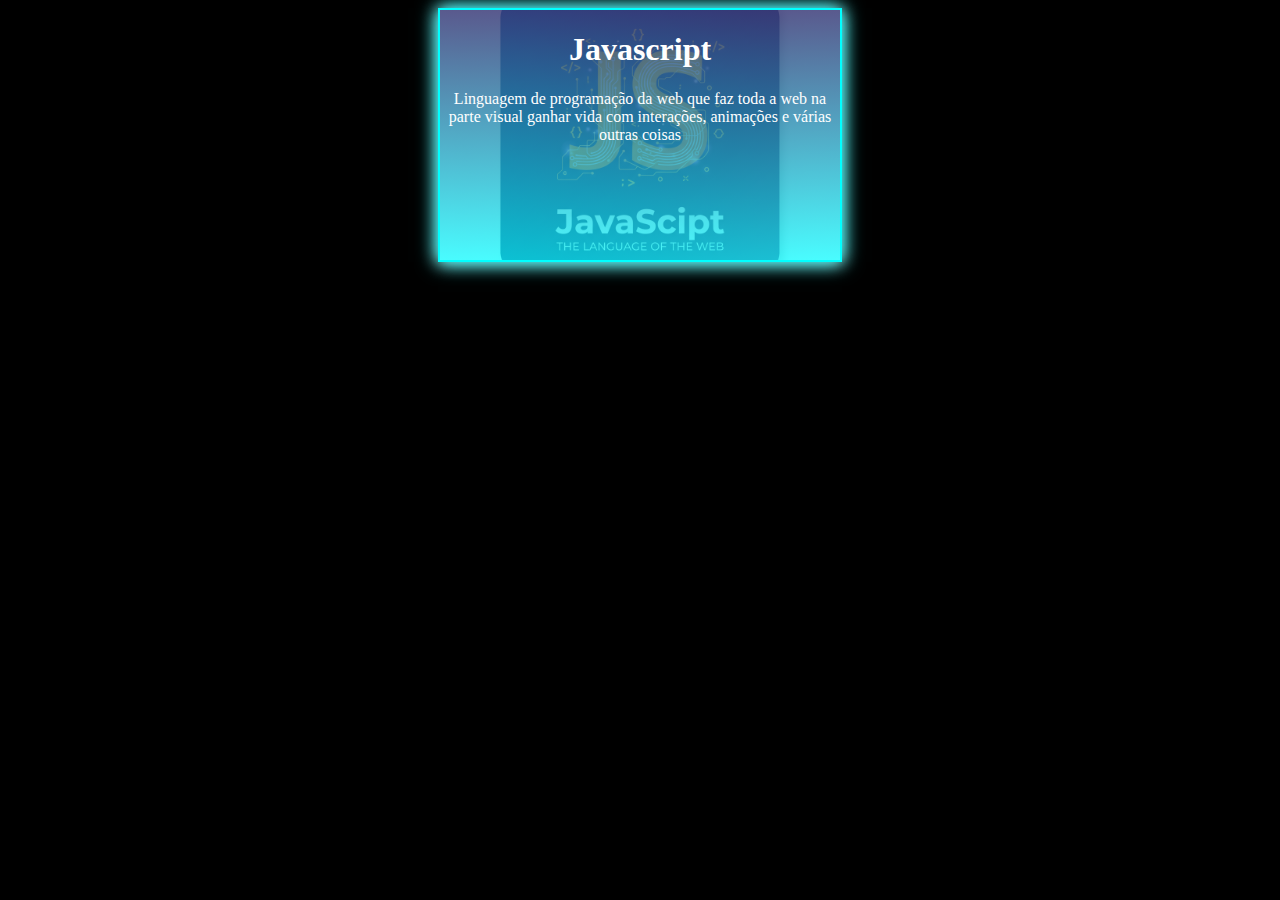
<file: card_de_perfil/index.html>
<!DOCTYPE html>
<html lang="pt-br">
<head>
    <meta charset="UTF-8">
    <meta name="viewport" content="width=device-width, initial-scale=1.0">
    <title>Card de Perfil do Javascript</title>
    <style>
        body{
            background-color: black;
            color: white;
            
        }
        #card{
            margin: auto;
            text-align: center;
            width: 400px;
            height: 250px;
            border: 2px solid #0ff;
            box-shadow: 0 0 20px #0ff, 0 1px 15px;
            background-image: linear-gradient(rgba(58, 58, 120, 0.838), rgba(0, 251, 255, 0.711)), url(Gemini_Generated_Image_f7homdf7homdf7ho.png);
            background-size: cover;
            background-position: center;
        }
    </style>
</head>
<body>
    <div id="card">
        <h1>Javascript</h1>
        <p>Linguagem de programação da web que faz toda a web na parte visual ganhar vida com interações, animações e várias outras coisas</p>
    </div>
</body>
</html>
</file>
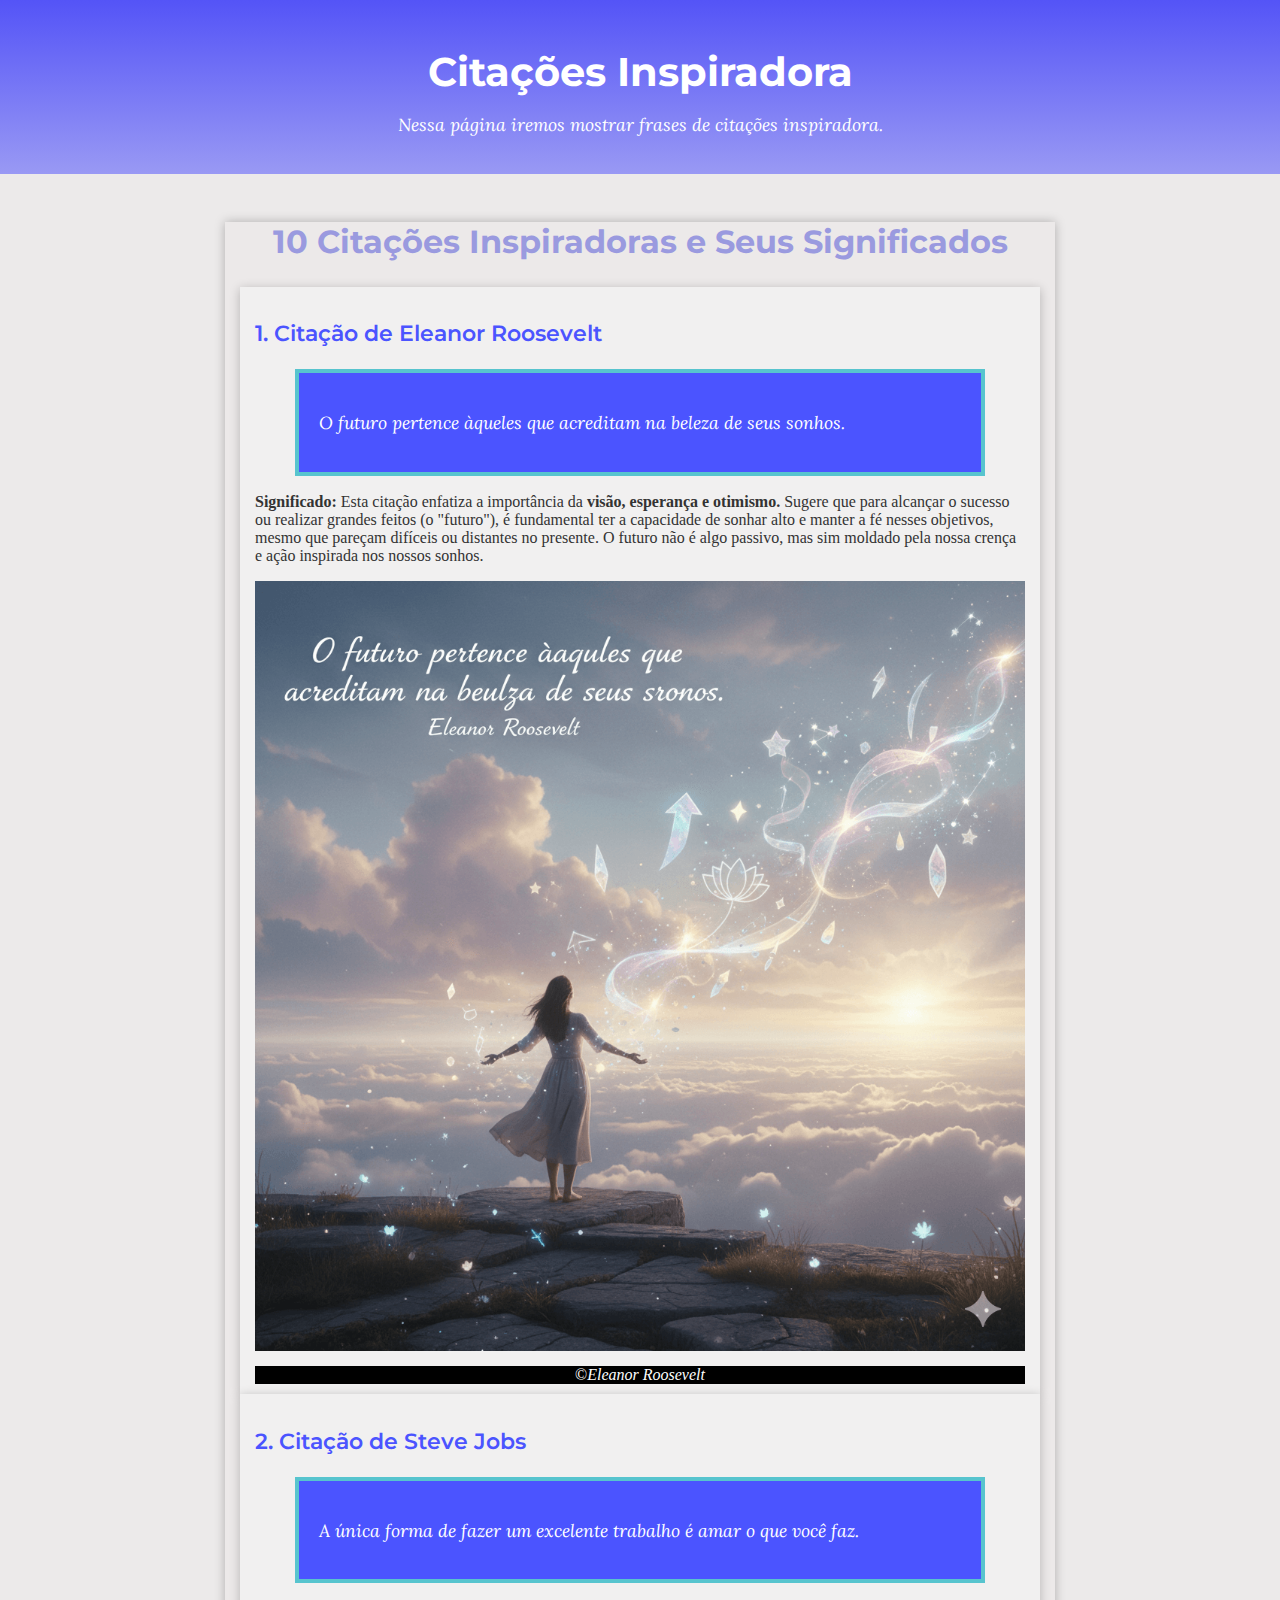
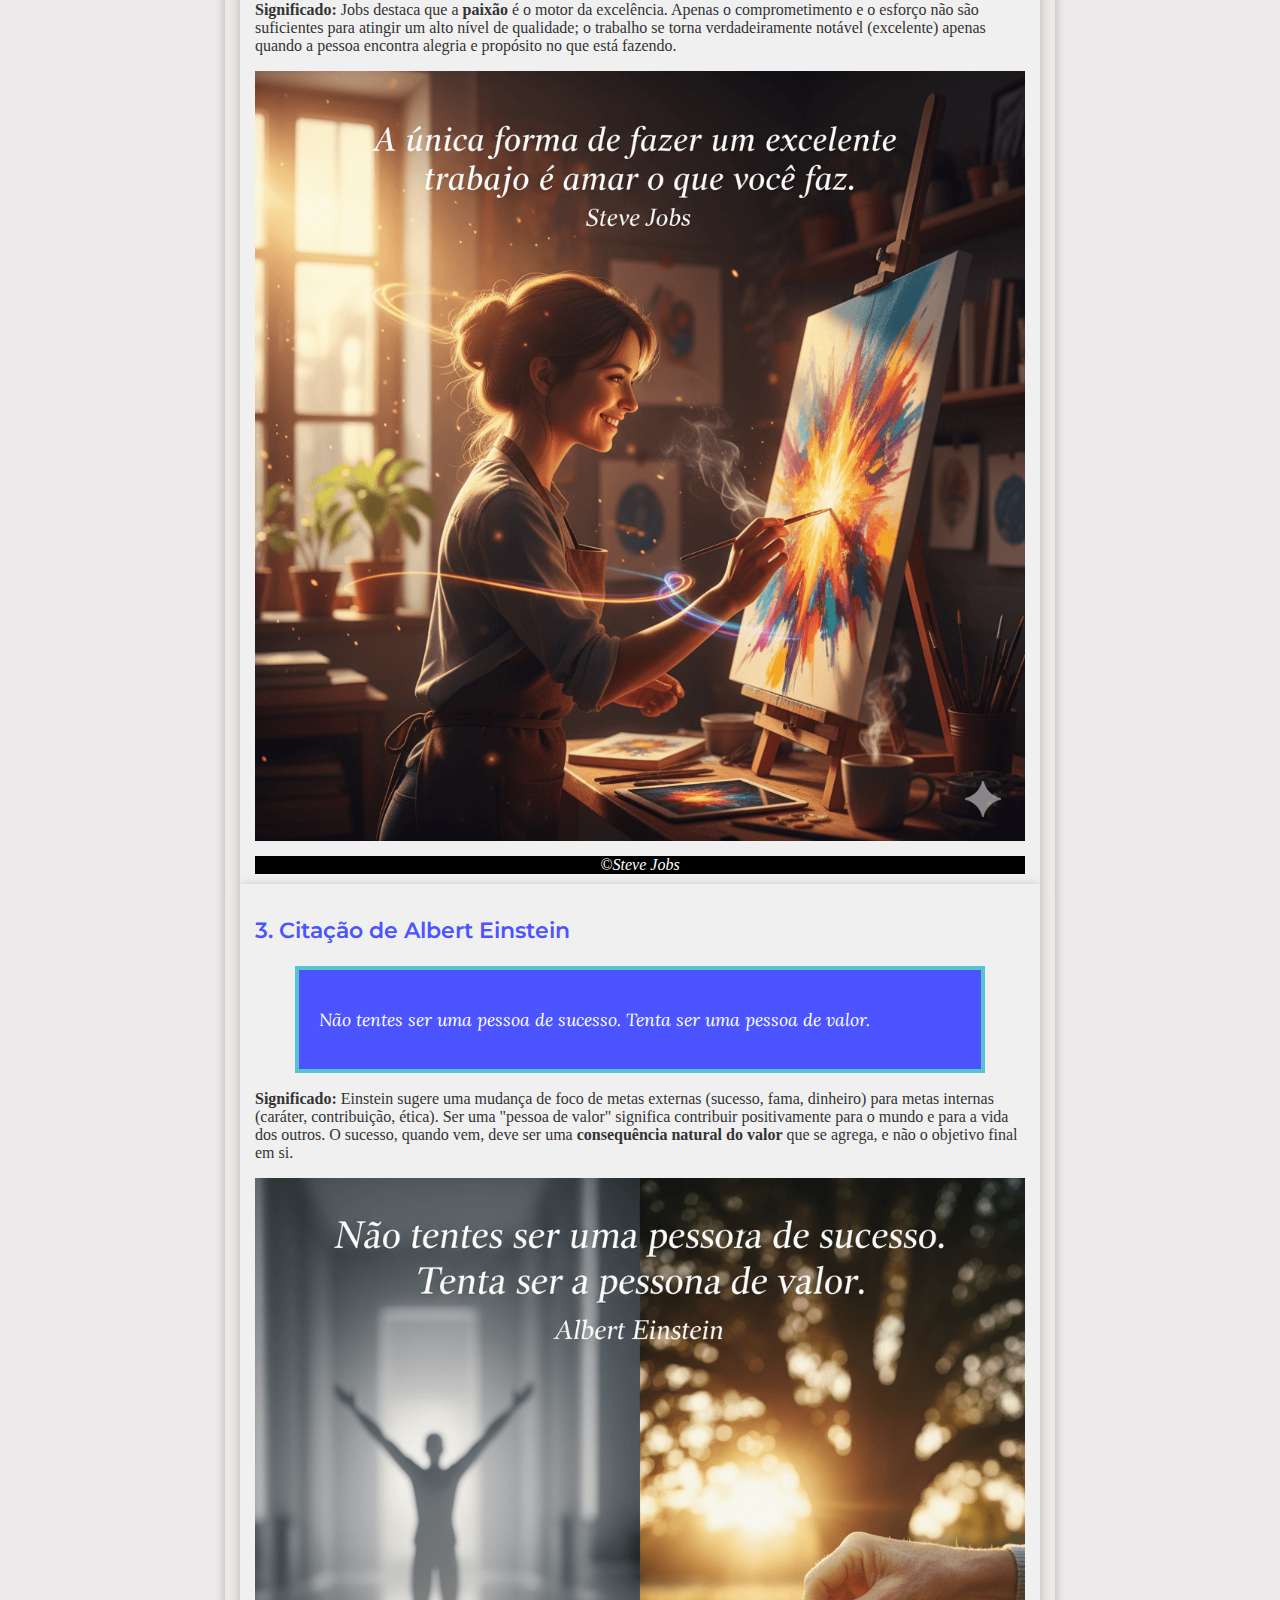
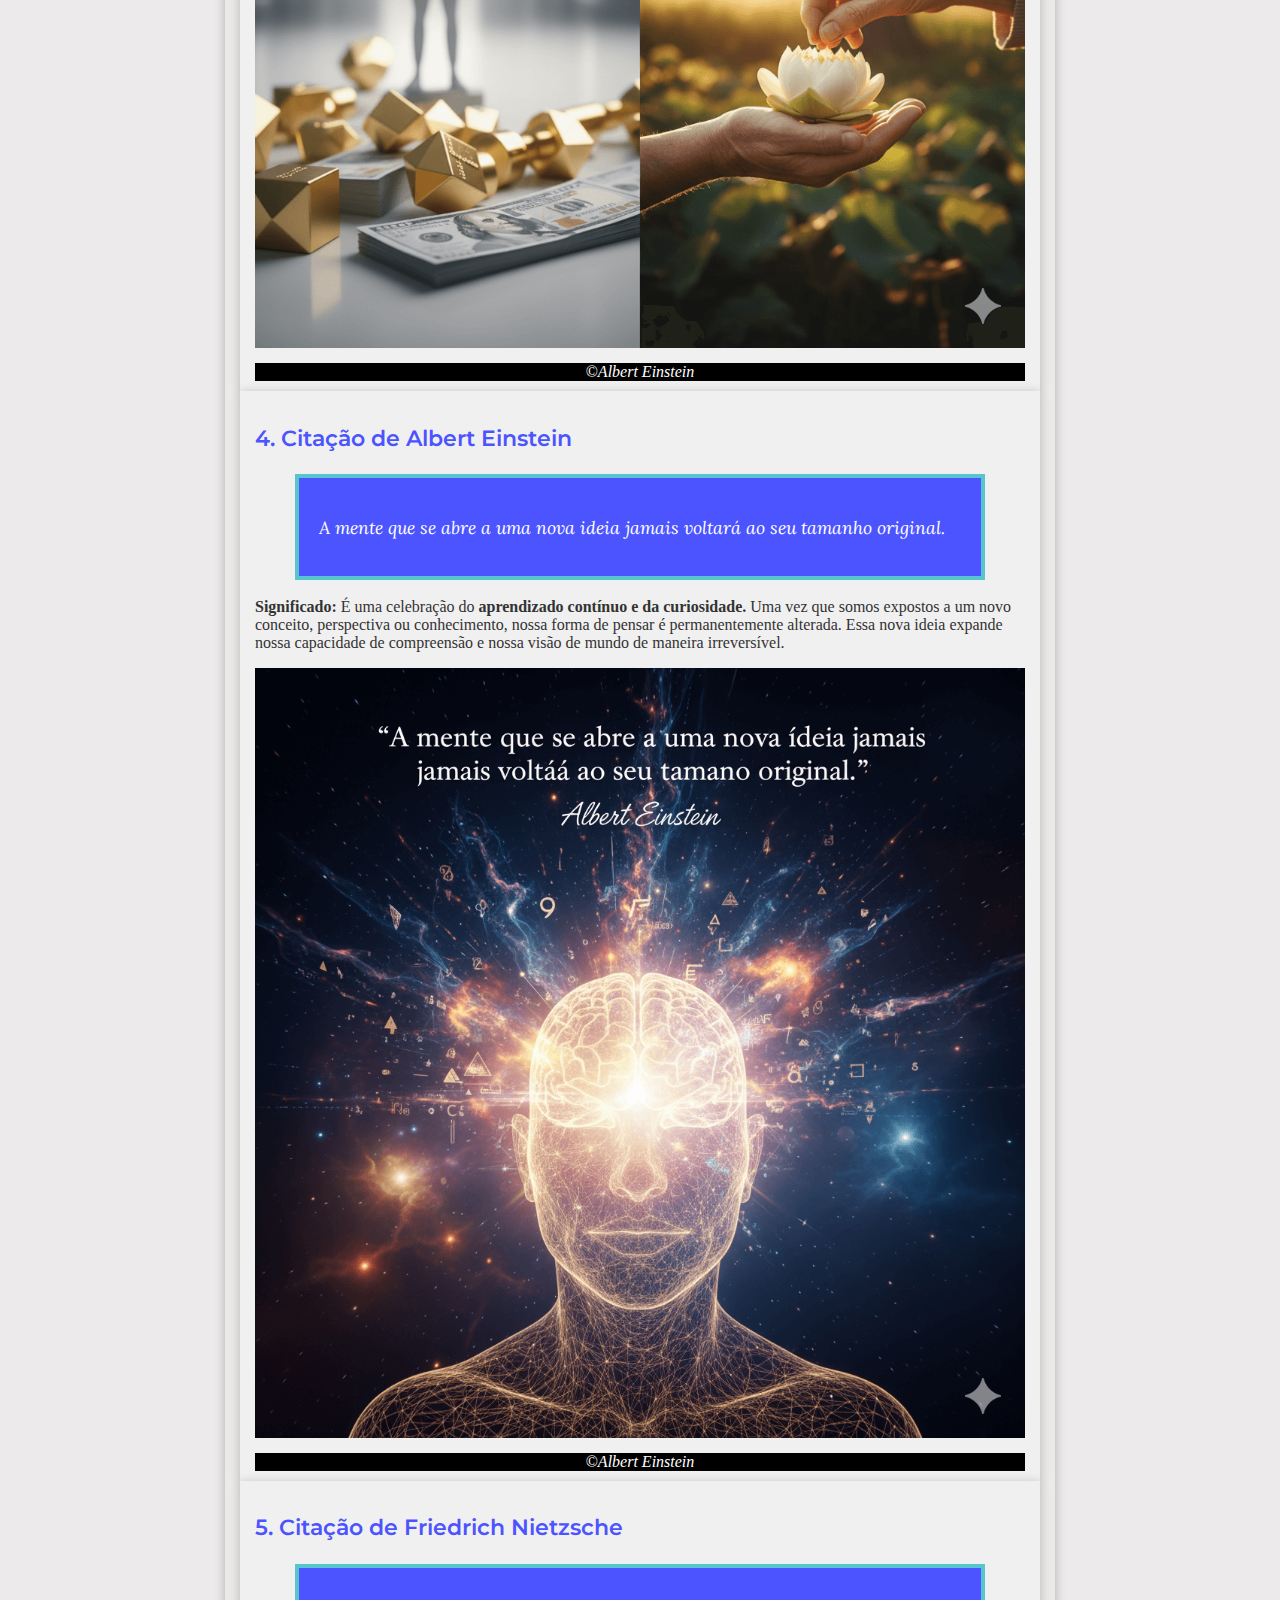
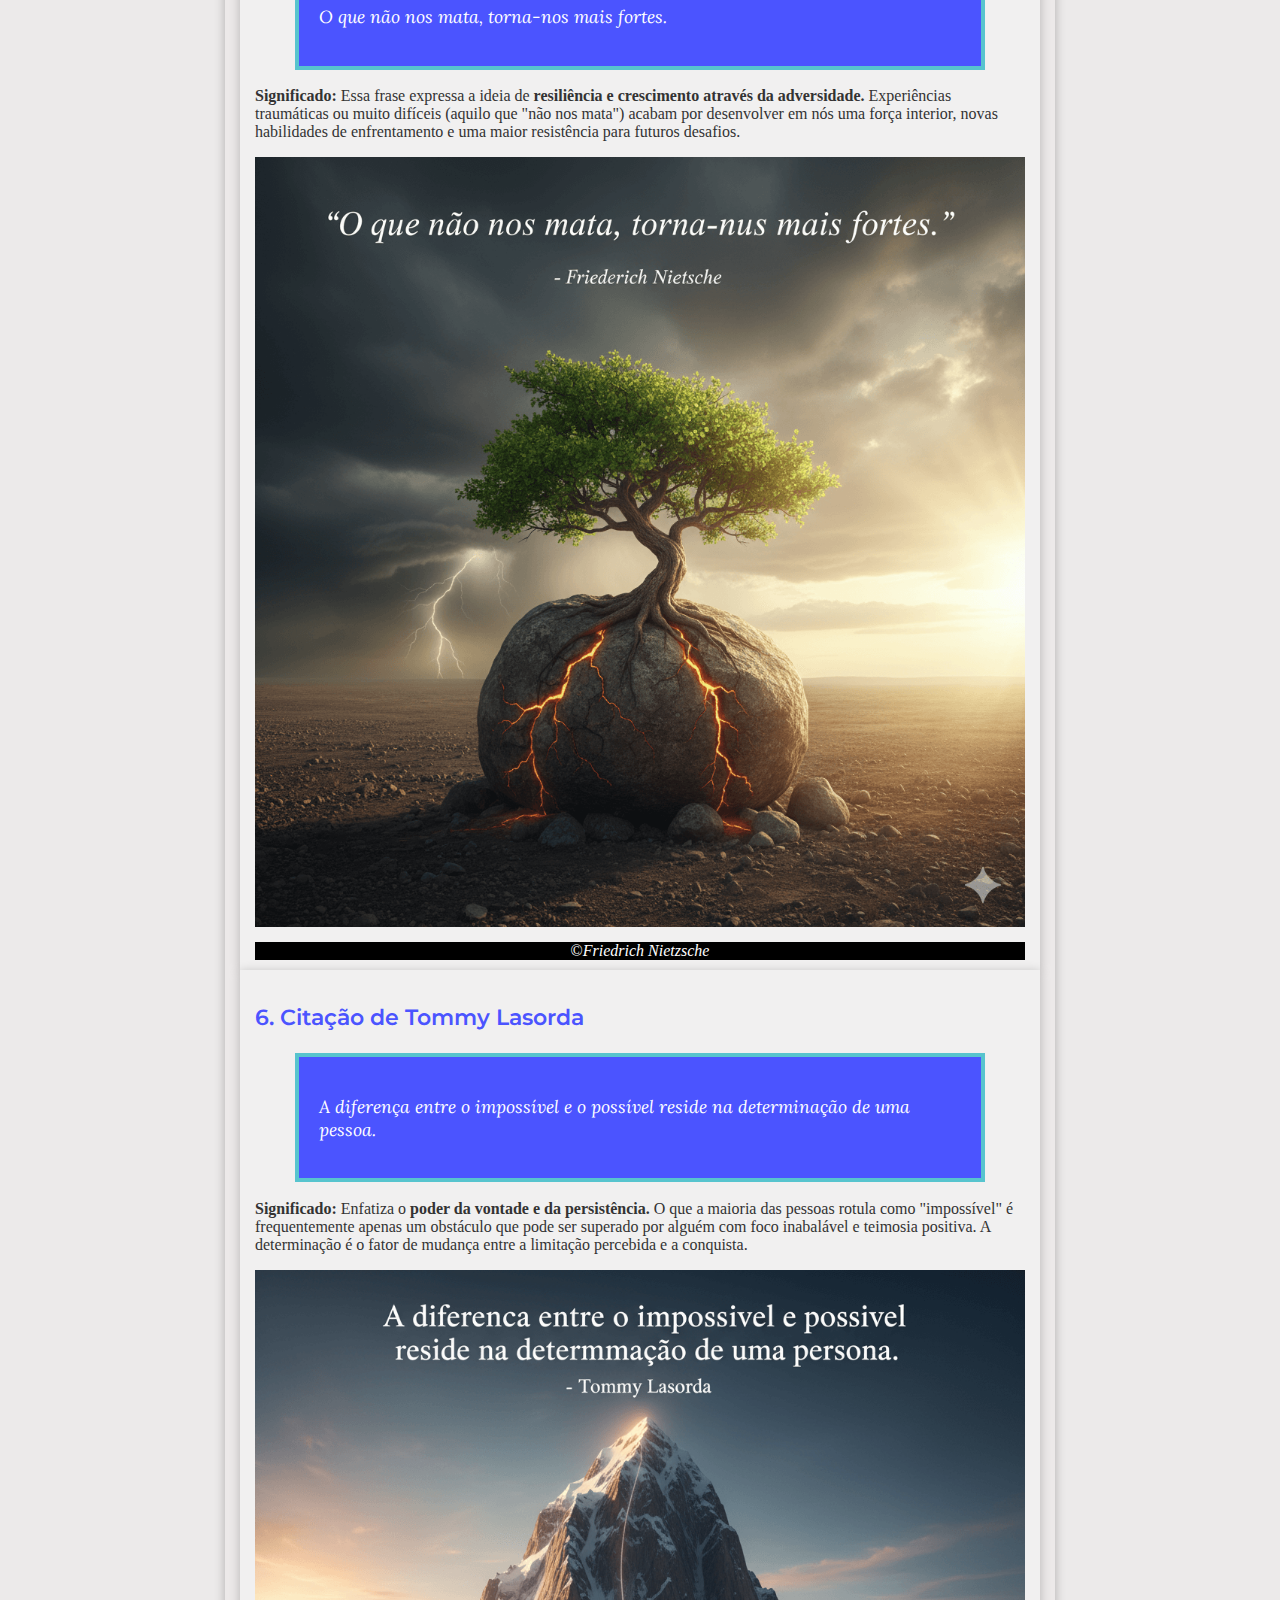
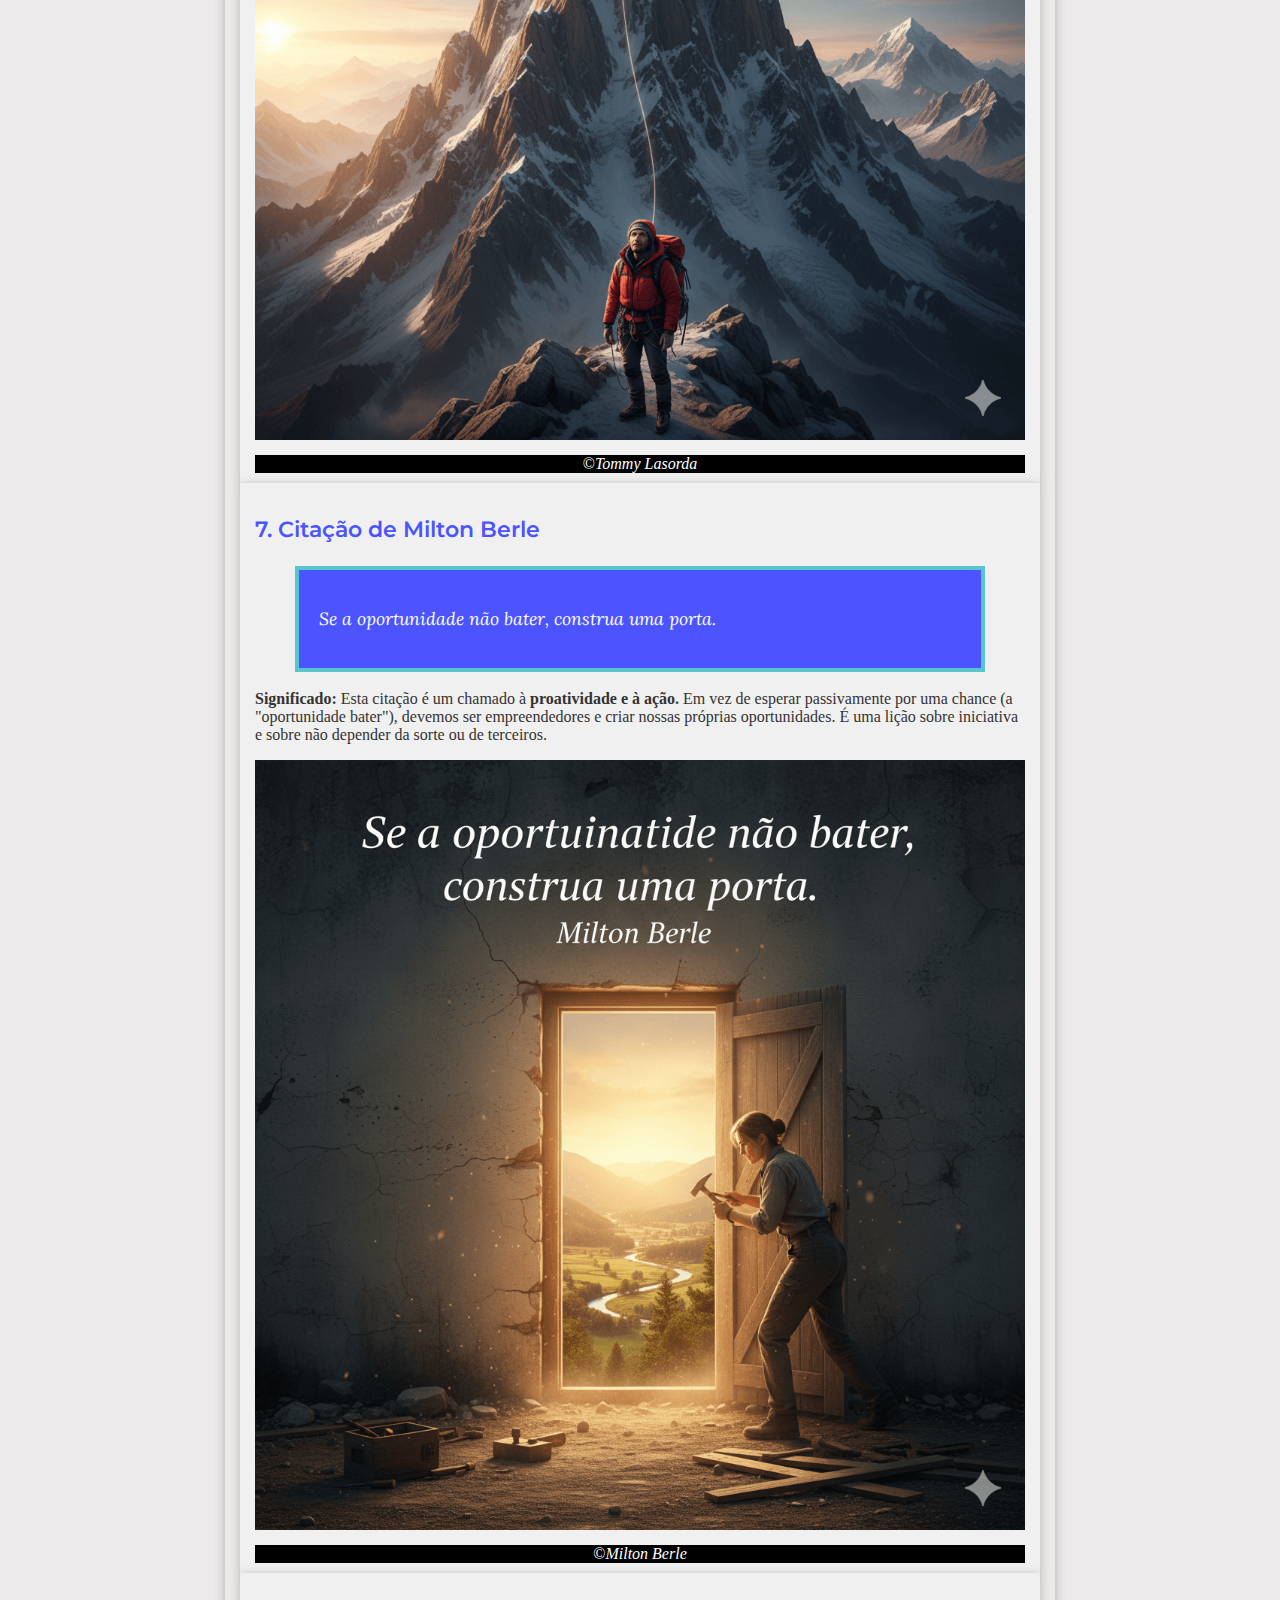
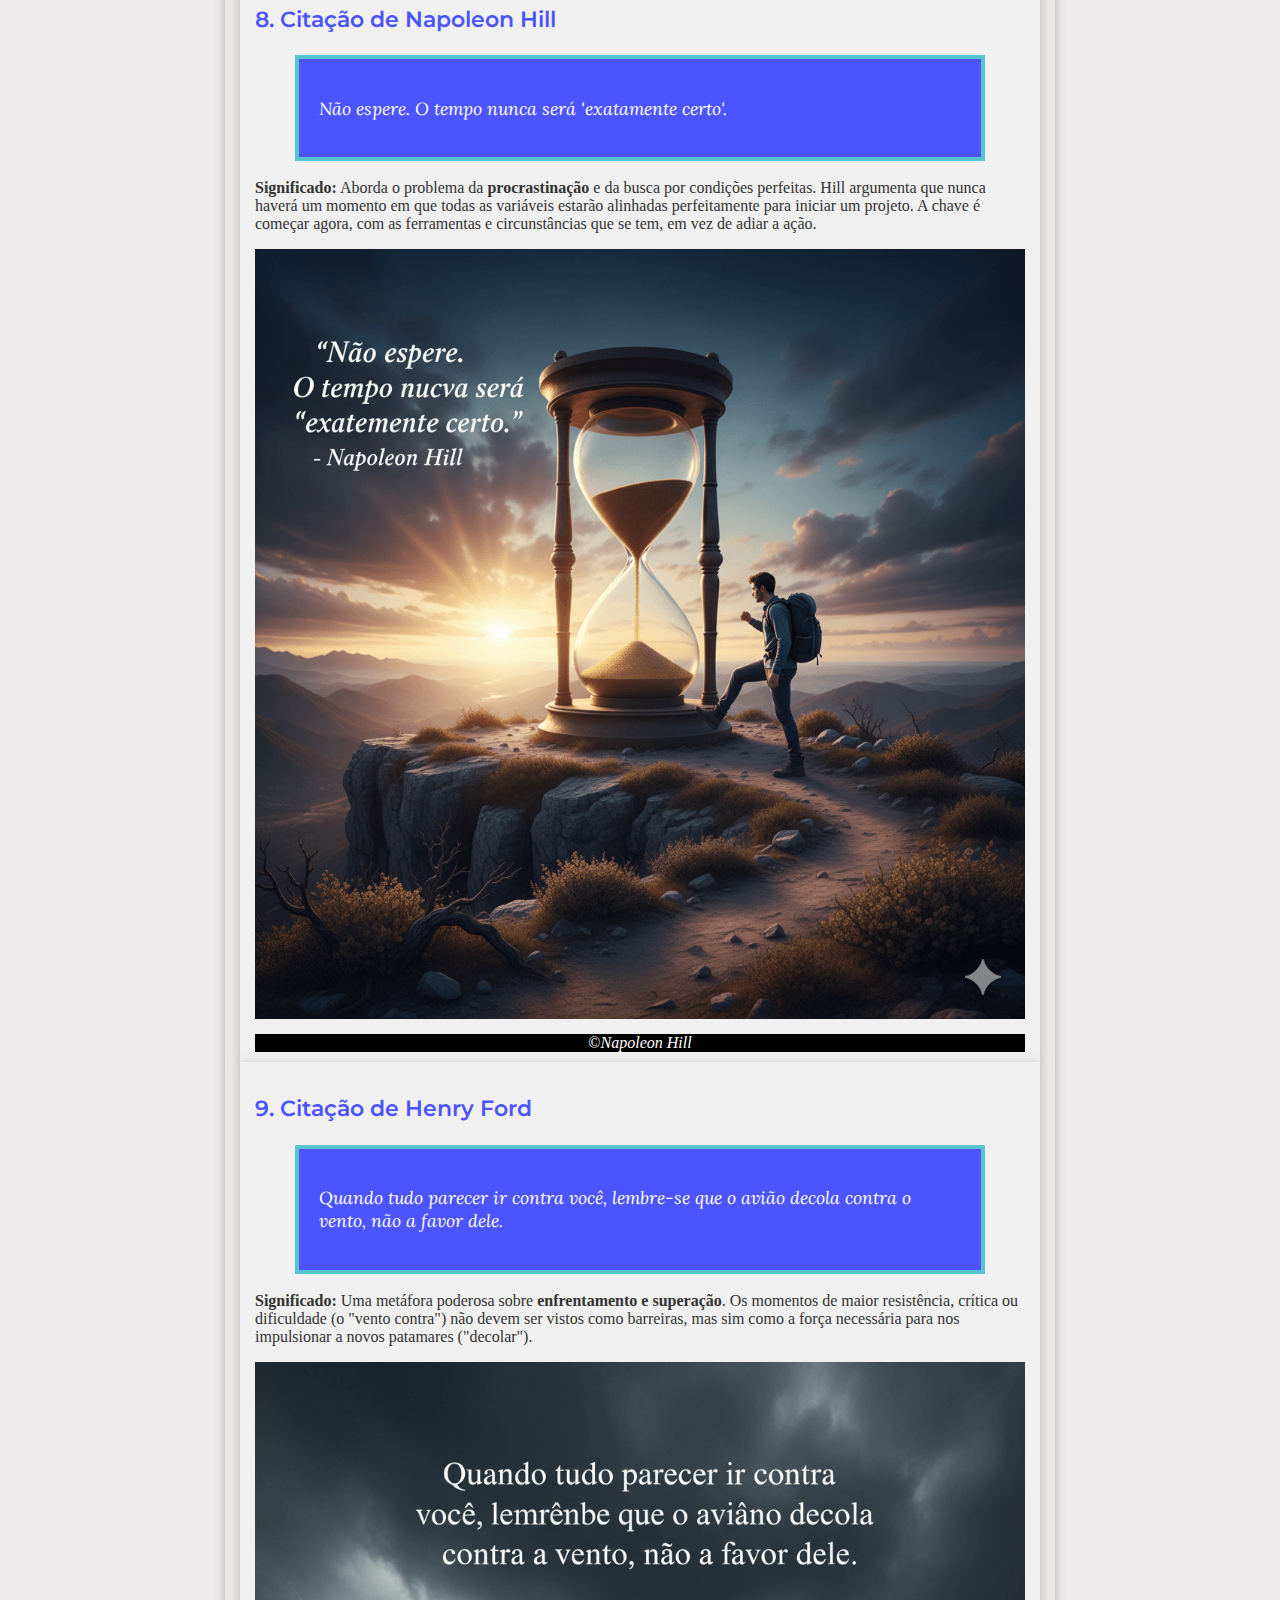
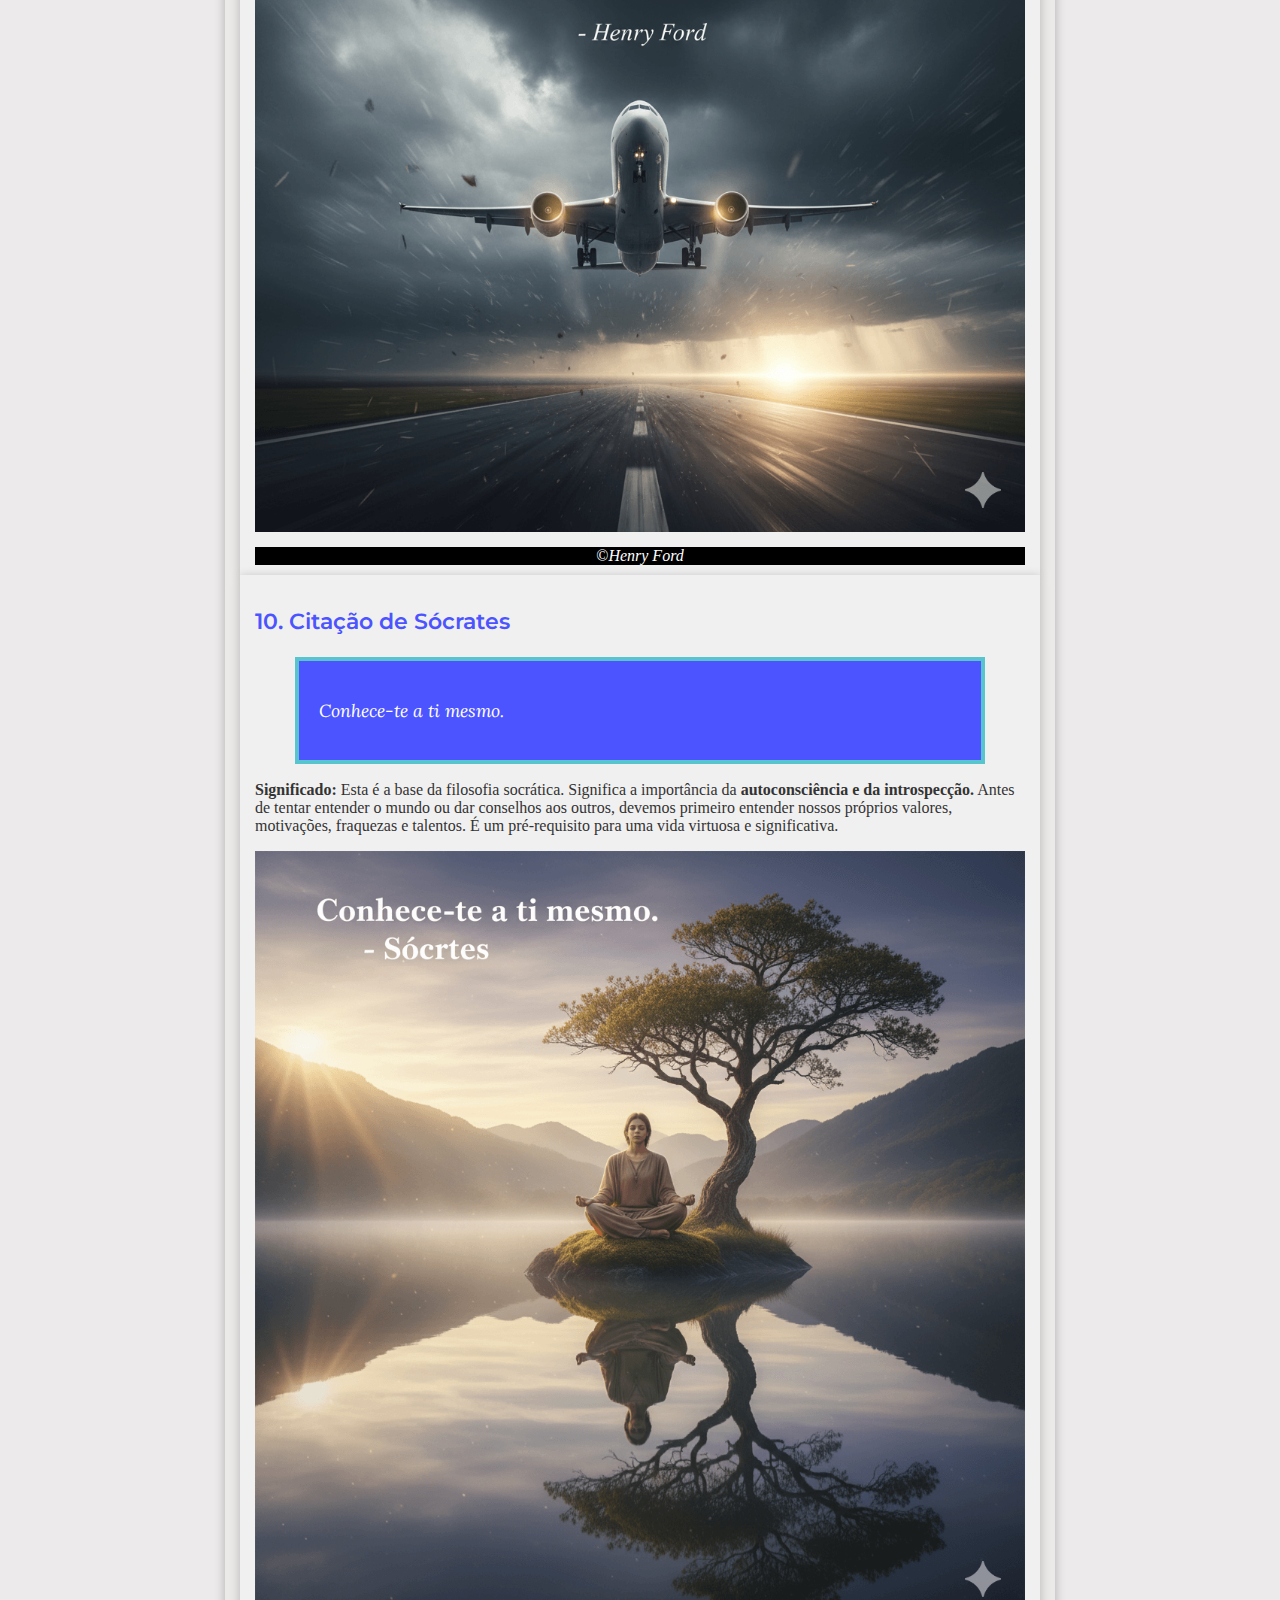
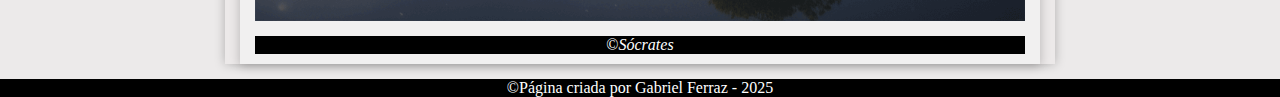
<file: Frases_de_citacao/index.html>
<!DOCTYPE html>
<html lang="pt-br">
<head>
    <meta charset="UTF-8">
    <meta name="viewport" content="width=device-width, initial-scale=1.0">
    <title>Frases de Citações Inspiradora por grandes nomes.</title>
    <link rel="stylesheet" href="style.css">
    <link rel="shortcut icon" href="imagem/favicon.png" type="image/x-icon">
</head>
<body>
    <header>
        <h1>Citações Inspiradora</h1>
        <p>Nessa página iremos mostrar frases de citações inspiradora.</p>
    </header>
    <main>
        <section>
            <h2>10 Citações Inspiradoras e Seus Significados</h2>
            <article>
                <h3>1. Citação de Eleanor Roosevelt</h3>
                <blockquote> 
                <p>
                    O futuro pertence àqueles que acreditam na beleza de seus sonhos.
                </p>
                </blockquote>
               <p>
                <strong>Significado:</strong> Esta citação enfatiza a importância da <strong>visão, esperança e otimismo.</strong> Sugere que para alcançar o sucesso ou realizar grandes feitos (o "futuro"), é fundamental ter a capacidade de sonhar alto e manter a fé nesses objetivos, mesmo que pareçam difíceis ou distantes no presente. O futuro não é algo passivo, mas sim moldado pela nossa crença e ação inspirada nos nossos sonhos.
               </p>
               <img src="imagem/imagem1.png" alt="Uma imagem de uma pessoa olhando para um horizonte vasto e nebuloso, com elementos oníricos e coloridos flutuando no ar, representando a beleza dos sonhos e a esperança no futuro.">
                <footer><cite>Eleanor Roosevelt</cite></footer>
            </article>
            <article>
                <h3>2. Citação de Steve Jobs</h3>
                <blockquote>
                    <p>
                        A única forma de fazer um excelente trabalho é amar o que você faz.
                    </p>
                </blockquote>
                <p>
                    <strong>Significado:</strong> Jobs destaca que a <strong>paixão</strong> é o motor da excelência. Apenas o comprometimento e o esforço não são suficientes para atingir um alto nível de qualidade; o trabalho se torna verdadeiramente notável (excelente) apenas quando a pessoa encontra alegria e propósito no que está fazendo.
                </p>
                <img src="imagem/imagem2.png" alt="Uma imagem de alguém com um olhar focado e apaixonado, envolvido em uma atividade criativa ou profissional, com cores vibrantes e uma sensação de energia e satisfação.">
                <footer><cite>Steve Jobs</cite></footer>
            </article>
            <article>
                <h3>3. Citação de Albert Einstein</h3>
                <blockquote>
                    <p>
                        Não tentes ser uma pessoa de sucesso. Tenta ser uma pessoa de valor.
                    </p>
                </blockquote>
                <p><strong>Significado:</strong> Einstein sugere uma mudança de foco de metas externas (sucesso, fama, dinheiro) para metas internas (caráter, contribuição, ética). Ser uma "pessoa de valor" significa contribuir positivamente para o mundo e para a vida dos outros. O sucesso, quando vem, deve ser uma <strong>consequência natural do valor</strong> que se agrega, e não o objetivo final em si.
                </p>
                <img src="imagem/imagem3.png" alt="Uma imagem abstrata ou conceitual de um cérebro ou cabeça humana se expandindo, com luzes ou padrões complexos se difundindo para fora, representando a expansão do conhecimento e da mente.">
                <footer><cite>Albert Einstein</cite></footer>
            </article>
            <article>
                <h3>4. Citação de Albert Einstein</h3>
                <blockquote>
                    <p>
                        A mente que se abre a uma nova ideia jamais voltará ao seu tamanho original.
                    </p>
                </blockquote>
                <p>
                    <strong>Significado:</strong> É uma celebração do <strong>aprendizado contínuo e da curiosidade.</strong> Uma vez que somos expostos a um novo conceito, perspectiva ou conhecimento, nossa forma de pensar é permanentemente alterada. Essa nova ideia expande nossa capacidade de compreensão e nossa visão de mundo de maneira irreversível.
                </p>
                <img src="imagem/imagem4.png" alt="Uma imagem abstrata ou conceitual de um cérebro ou cabeça humana se expandindo, com luzes ou padrões complexos se difundindo para fora, representando a expansão do conhecimento e da mente.">
                <footer><cite>Albert Einstein</cite></footer>
            </article>
            <article>
                <h3>5. Citação de Friedrich Nietzsche</h3>
                <blockquote>
                    <p>
                        O que não nos mata, torna-nos mais fortes.
                    </p>
                </blockquote>
                <p>
                    <strong>Significado:</strong> Essa frase expressa a ideia de <strong>resiliência e crescimento através da adversidade.</strong> Experiências traumáticas ou muito difíceis (aquilo que "não nos mata") acabam por desenvolver em nós uma força interior, novas habilidades de enfrentamento e uma maior resistência para futuros desafios.
                </p>
                <img src="imagem/imagem5.png" alt="Uma imagem de uma planta ou árvore brotando através de uma rocha, ou uma pessoa superando um obstáculo físico, com uma sensação de resiliência e força emergente de uma dificuldade.">
                <footer><cite>Friedrich Nietzsche</cite></footer>
            </article>
            <article>
                <h3>6. Citação de Tommy Lasorda</h3>
                <blockquote>
                    <p>
                        A diferença entre o impossível e o possível reside na determinação de uma pessoa.
                    </p>
                </blockquote>
                <p>
                    <strong>Significado:</strong> Enfatiza o <strong>poder da vontade e da persistência.</strong> O que a maioria das pessoas rotula como "impossível" é frequentemente apenas um obstáculo que pode ser superado por alguém com foco inabalável e teimosia positiva. A determinação é o fator de mudança entre a limitação percebida e a conquista.
                </p>
                <img src="imagem/imagem6.png" alt="Uma imagem de uma montanha imponente (impossível) com um pequeno, mas determinado alpinista começando a escalar, com um foco claro no topo, simbolizando a superação pela vontade.">
                <footer><cite>Tommy Lasorda</cite></footer>
            </article>
            <article>
                <h3>7. Citação de Milton Berle</h3>
                <blockquote>
                    <p>
                        Se a oportunidade não bater, construa uma porta.
                    </p>
                </blockquote>
                <p>
                    <strong>Significado:</strong> Esta citação é um chamado à <strong>proatividade e à ação.</strong> Em vez de esperar passivamente por uma chance (a "oportunidade bater"), devemos ser empreendedores e criar nossas próprias oportunidades. É uma lição sobre iniciativa e sobre não depender da sorte ou de terceiros.
                </p>
                <img src="imagem/imagem7.png" alt="Uma imagem de uma pessoa construindo ativamente uma porta em uma parede ou em um espaço vazio, usando ferramentas, com um brilho de luz ou uma paisagem promissora visível através da &#34porta&#34 em construção.">
                <footer><cite>Milton Berle</cite></footer>
            </article>
            <article>
                <h3>8. Citação de Napoleon Hill</h3>
                <blockquote>
                    <p>
                        Não espere. O tempo nunca será 'exatamente certo'.
                    </p>
                </blockquote>
                <p>
                    <strong>Significado:</strong> Aborda o problema da <strong>procrastinação</strong> e da busca por condições perfeitas. Hill argumenta que nunca haverá um momento em que todas as variáveis estarão alinhadas perfeitamente para iniciar um projeto. A chave é começar agora, com as ferramentas e circunstâncias que se tem, em vez de adiar a ação.
                </p>
                <img src="imagem/imagem8.png" alt="Um relógio de areia (ampulheta) virado para baixo, com a areia fluindo, mas com uma pessoa começando uma tarefa ou aventura antes que a areia termine, mostrando urgência e ação imediata.">
                <footer><cite>Napoleon Hill</cite></footer>
            </article>
            <article>
                <h3>9. Citação de Henry Ford</h3>
                <blockquote>
                    <p>
                        Quando tudo parecer ir contra você, lembre-se que o avião decola contra o vento, não a favor dele.
                    </p>
                </blockquote>
                <p>
                    <strong>Significado:</strong> Uma metáfora poderosa sobre <strong>enfrentamento e superação</strong>. Os momentos de maior resistência, crítica ou dificuldade (o "vento contra") não devem ser vistos como barreiras, mas sim como a força necessária para nos impulsionar a novos patamares ("decolar").
                </p>
                <img src="imagem/imagem9.png" alt="Uma imagem de um avião decolando com o vento batendo em sua frente, simbolizando a força e a superação de obstáculos para ascender. O cenário pode ser um pouco dramático, mas com um horizonte de esperança.">
                <footer><cite>Henry Ford</cite></footer>
            </article>
            <article>
                <h3>10. Citação de Sócrates</h3>
                <blockquote>
                    <p>
                        Conhece-te a ti mesmo.
                    </p>
                </blockquote>
                <p>
                    <strong>Significado:</strong> Esta é a base da filosofia socrática. Significa a importância da <strong>autoconsciência e da introspecção.</strong> Antes de tentar entender o mundo ou dar conselhos aos outros, devemos primeiro entender nossos próprios valores, motivações, fraquezas e talentos. É um pré-requisito para uma vida virtuosa e significativa.
                </p>
                <img src="imagem/imagem10.png" alt="Uma imagem de uma pessoa em meditação ou profunda reflexão, talvez olhando para seu próprio reflexo em um espelho ou em águas calmas, com um ambiente sereno e focado na introspecção.">
                <footer><cite>Sócrates</cite></footer>
            </article>
        </section>
    </main>
    <footer id="gabriel">Página criada por Gabriel Ferraz - 2025</footer>
</body>
</html>
</file>
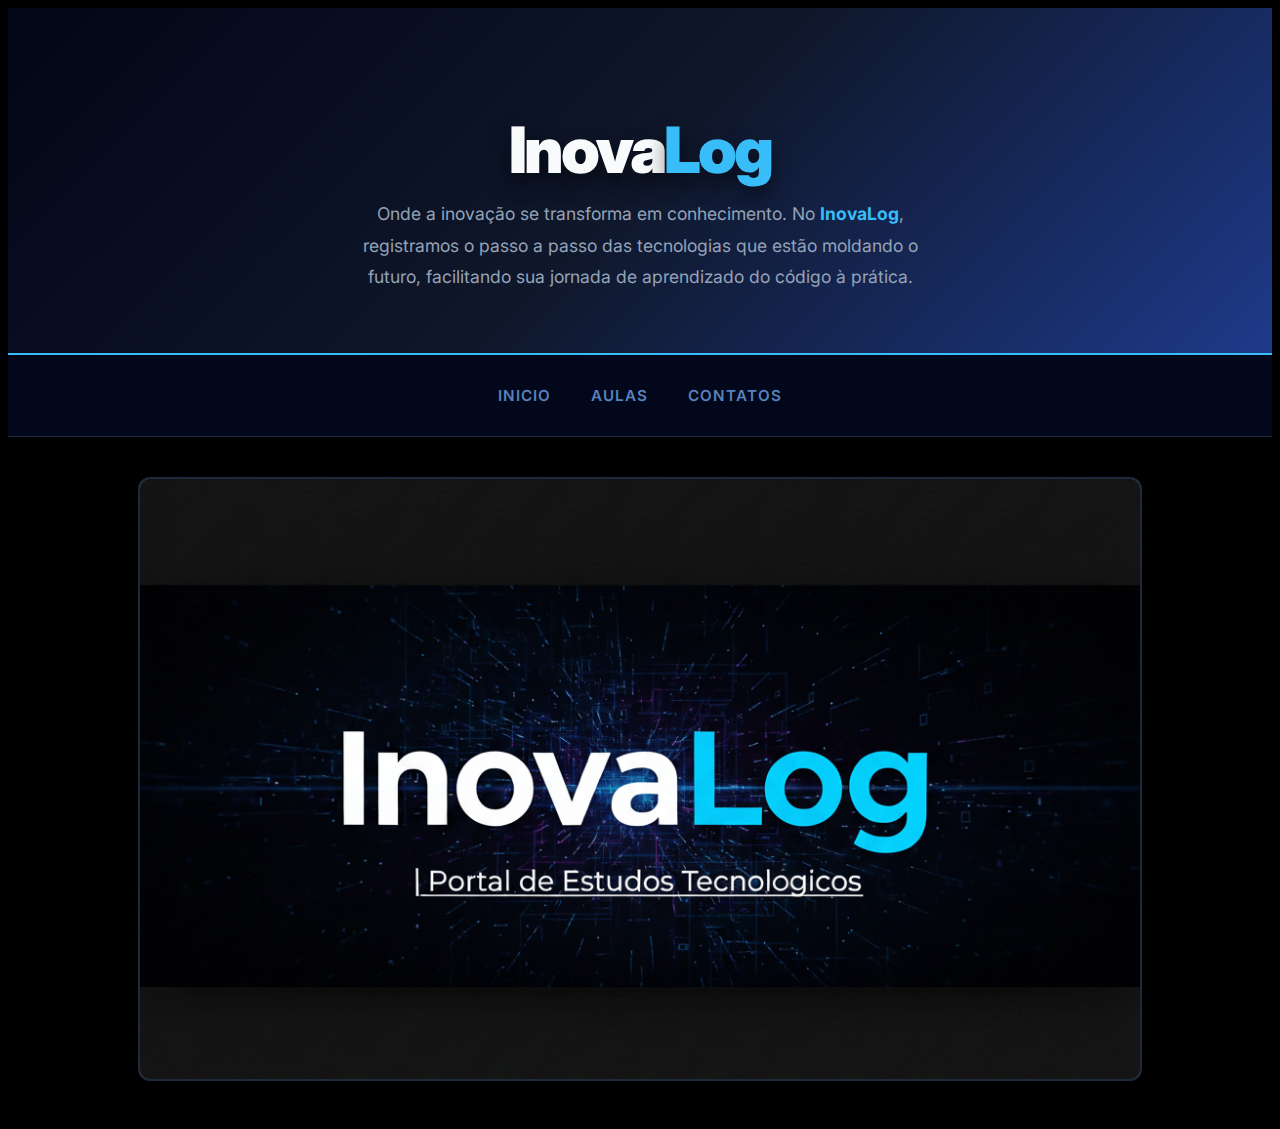
<file: portal-com-iframe/index.html>
<!DOCTYPE html>
<html lang="pt-br">
  <head>
    <meta charset="UTF-8" />
    <meta name="viewport" content="width=device-width, initial-scale=1.0" />
    <title>InovaLog | Portal de Estudos Tecnológicos</title>
    <link rel="shortcut icon" href="imagens/favicon.png" type="image/x-icon" />

    <style>
      @import url("https://fonts.googleapis.com/css2?family=Inter:ital,opsz,wght@0,14..32,100..900;1,14..32,100..900&display=swap");
      body {
        font-family: "Segoe UI", Roboto, Helvetica, Arial, sans-serif;
        background-color: black;
        color: white;
      }
      header {
        text-align: center;
        padding: 60px 20px;
        background: linear-gradient(
          135deg,
          #020617 0%,
          #0f172a 50%,
          #1e3a8a 100%
        );
        border-bottom: 2px solid #38bdf8;
      }
      header h1 {
        font-family: "inter", sans-serif;
        font-weight: 900; /* Deixa a fonte bem robusta */
        font-size: 4rem; /* Tamanho de destaque */
        color: #f8fafc; /* Um branco levemente azulado */
        letter-spacing: -3px; /* Efeito de aproximação das letras (estilo logo) */
        margin-bottom: 10px; /* Espaço para o parágrafo não grudar */

        /* Um brilho sutil para dar vida ao título sobre o fundo escuro */
        text-shadow: 0 10px 20px rgba(0, 0, 0, 0.5);
      }
      header h1 span {
        color: #38bdf8; /* Azul neon vibrante */
      }
      header p {
        font-family: "Inter", sans-serif;
        font-weight: 400; /* Peso normal para leitura */
        font-size: 1.1rem; /* Tamanho equilibrado */
        color: #94a3b8; /* Cinza azulado (combina com o fundo) */
        line-height: 1.8; /* Espaçamento entre linhas para não cansar a vista */
        max-width: 600px; /* Evita que o texto fique largo demais */
        margin: 0 auto; /* Centraliza o bloco de texto */
      }
      header p strong {
        color: #38bdf8; /* O azul neon para destacar a marca no texto */
        font-weight: 700;
      }
      nav {
        background-color: #020820d6; /* Um tom bem escuro para separar do header */
        padding: 15px 0;
        border-bottom: 1px solid #1e293b; /* Uma linha bem discreta */
      }
      nav ul {
        list-style-type: none; /* Aqui é para matar as "bolinhas" da lista */
        display: flex; /* A "mágica" para colocar os itens lado a lado */
        justify-content: center; /* Centraliza os links horizontalmente */
        gap: 40px; /* Define o espaço entre um link e outro */
        padding: 0;
      }
      nav ul li a {
        text-decoration: none; /* Tira aquele sublinhado azul padrão */
        color: #5782bd;
        font-family: "Inter", sans-serif;
        font-weight: 600;
        font-size: 0.95rem;
        text-transform: uppercase; /* Deixa tudo em maiúsculo para dar um ar de menu */
        letter-spacing: 1px; /* Espaça um pouco as letras */
        transition: 0.3s ease; /* Deixa a troca de cor suave ao passar o mouse */
      }
      nav ul li a:hover {
        color: #38bdf8; /* Acende o azul neon que está no strong */
      }
      main {
        padding: 40px 20px;
        display: flex;
        justify-content: center; /* Centraliza o iframe na tela */
        background-color: #000; /* Garante que o fundo do main seja preto */
      }
      iframe {
        width: 100%;
        max-width: 1000px; /* Largura máxima para não ficar gigante em monitores UltraWide */
        height: 600px; /* Altura fixa confortável */
        border: 2px solid #1e293b;
        border-radius: 12px; /* Bordas arredondadas para um visual moderno */
        box-shadow: 0 20px 40px rgba(0, 0, 0, 0.5); /* Sombra para dar profundidade */
        background-color: #cac6c6; /* Fundo branco para as páginas que carregarem dentro dele */
      }
    </style>
  </head>
  <body>
    <header>
      <h1>Inova<span>Log</span></h1>
      <p>
        Onde a inovação se transforma em conhecimento. No
        <strong>InovaLog</strong>, registramos o passo a passo das tecnologias
        que estão moldando o futuro, facilitando sua jornada de aprendizado do
        código à prática.
      </p>
    </header>
    <nav>
      <ul>
        <li><a href="inicio.html" target="conteudo">inicio</a></li>
        <li><a href="aula.html" target="conteudo">Aulas</a></li>
        <li><a href="contato.html" target="conteudo">Contatos</a></li>
      </ul>
    </nav>
    <main>
      <iframe name="conteudo" src="capa.html"></iframe>
    </main>
  </body>
</html>
</file>
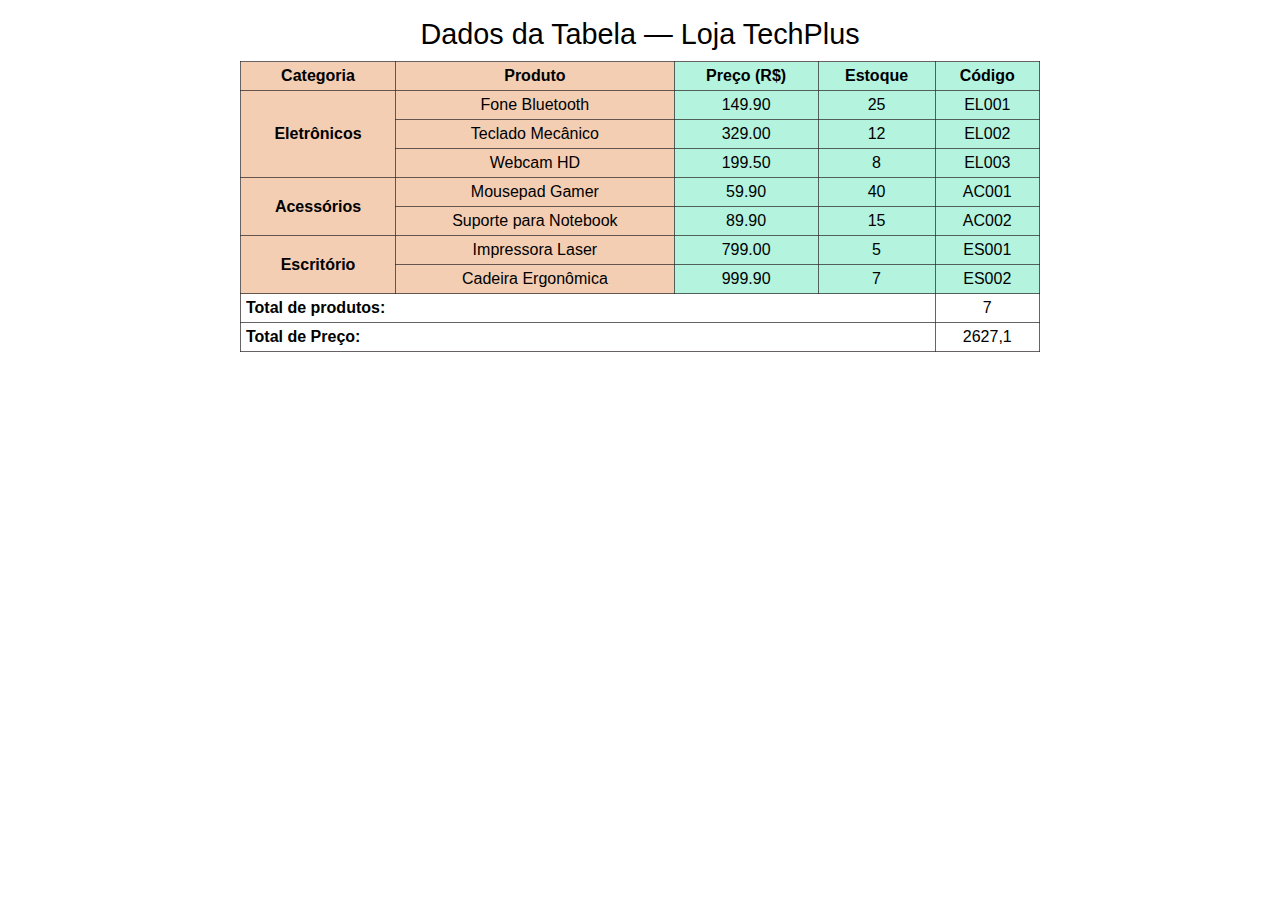
<file: tabela_loja/index.html>
<!DOCTYPE html>
<html lang="pt-br">
<head>
    <meta charset="UTF-8">
    <meta name="viewport" content="width=device-width, initial-scale=1.0">
    <title>Dados da Tabela — Loja TechPlus</title>
    <style>
        
        table{
            font-family: Arial, Helvetica, sans-serif;
            border-collapse: collapse;
            min-width: 800px;
            margin: auto;
            max-width: max-content;
        }
        caption{
            font-size: 1.8em;
            padding: 10px;
            font-weight: 500;
        }
        th,td{
            border: 1px solid rgba(46, 40, 40, 0.725);
            text-align: center;
            padding: 5px;
        }
        #container{
            overflow-x: auto;;
        }
        .linha_dados:hover{
            background-color: rgb(92, 150, 92);
            color: white;
        }
        .foot{
            background-color: white;
            text-align: left;
            font-weight: 600;
        }
    </style>
</head>
<body>
    <div id="container">
        <table>
            <colgroup>
                <col span="2" style="background-color: rgb(243, 206, 179);">
                <col span="3" style="background-color: rgb(180, 243, 222);">
            </colgroup>
            <caption>Dados da Tabela — Loja TechPlus</caption>
            <thead>
                <tr id="linha_dados">
                    <th scope="col">Categoria</th>
                    <th class="linha_dados" scope="col">Produto</th>
                    <th scope="col">Preço (R$)</th>
                    <th scope="col">Estoque</th>
                    <th scope="col">Código</th>
                </tr>
            </thead>
            <tbody>
                <tr>
                    <th rowspan="3">Eletrônicos</th>
                    <td class="linha_dados">Fone Bluetooth</td>
                    <td>149.90</td>
                    <td>25</td>
                    <td>EL001</td>
                </tr>
                <tr>
                    <td class="linha_dados">Teclado Mecânico</td>
                    <td>329.00</td>
                    <td>12</td>
                    <td>EL002</td>
                </tr>
                <tr>
                    <td class="linha_dados">Webcam HD</td>
                    <td>199.50</td>
                    <td>8</td>
                    <td>EL003</td>
                </tr>
                <tr>
                    <th rowspan="2">Acessórios</th>
                    <td class="linha_dados">Mousepad Gamer</td>
                    <td>59.90</td>
                    <td>40</td>
                    <td>AC001</td>
                </tr>
                <tr>
                    <td class="linha_dados">Suporte para Notebook</td>
                    <td>89.90</td>
                    <td>15</td>
                    <td>AC002</td>
                </tr>
                <tr>
                    <th rowspan="2">Escritório</th>
                    <td class="linha_dados">Impressora Laser</td>
                    <td>799.00</td>
                    <td>5</td>
                    <td>ES001</td>
                </tr>
                <tr>
                    <td class="linha_dados">Cadeira Ergonômica</td>
                    <td>999.90</td>
                    <td>7</td>
                    <td>ES002</td>
                </tr>
            </tbody>
            <tfoot>
                <tr>
                    <td class="foot" colspan="4">Total de produtos:</td>
                    <td style="background-color: white;">7</td>
                </tr>
                <tr>
                    <td class="foot" colspan="4">Total de Preço:</td>
                    <td style="background-color: white;">2627,1</td>
                </tr>
            </tfoot>
        </table>
    </div>
</body>
</html>
</file>
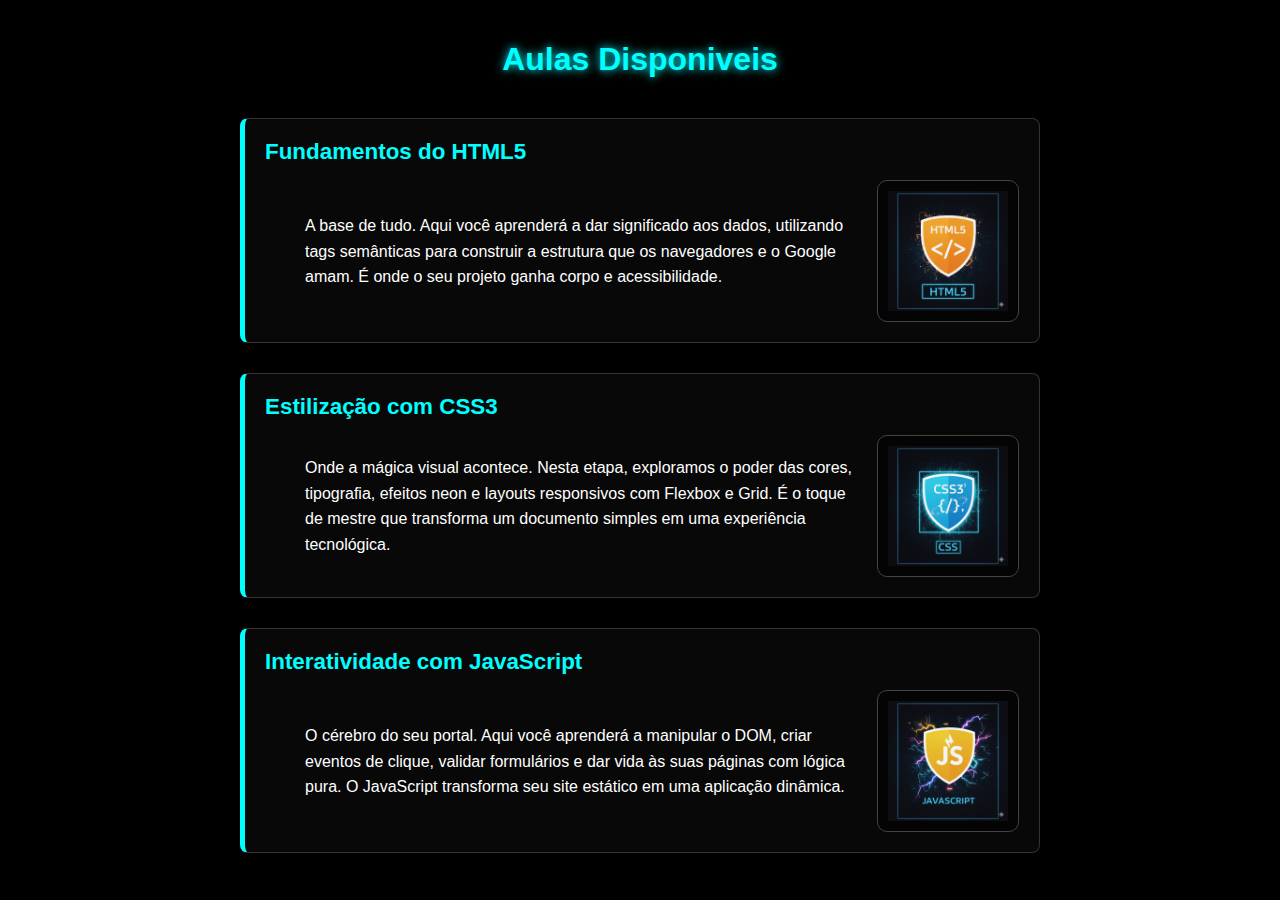
<file: portal-com-iframe/aula.html>
<!DOCTYPE html>
<html lang="pt-br">
  <head>
    <meta charset="UTF-8" />
    <meta name="viewport" content="width=device-width, initial-scale=1.0" />
    <title>Document</title>
    <style>
      body {
        margin: 0;
        padding: 20px;
        background-color: #000;
        color: white;
        font-family: "Segoe UI", sans-serif;
      }
      h1 {
        text-align: center;
        color: #0ff;
        text-shadow: 0 0 10px #0ff;
        margin-bottom: 40px;
      }
      dl {
        display: flex;
        flex-direction: column;
        gap: 30px;
        max-width: 800px;
        margin: 0 auto;
      }
      /* ESTILO DO CARD*/
      .card-aula {
        border: 1px solid #333;
        border-left: 5px solid #0ff;
        background: rgba(255, 255, 255, 0.03);
        padding: 20px;
        border-radius: 8px;
        transition: transform 0.3s;
      }
      .card-aula:hover {
        transform: scale(1.02);
        border-color: #0ff;
        box-shadow: 0 0 15px rgba(0, 255, 255, 0.2);
      }
      dt {
        font-size: 1.4rem;
        color: #0ff;
        margin-bottom: 15px;
      }
      /* ORGANIZAÇÃO TEXTO + IMAGEM*/
      .info-container {
        display: flex;
        align-items: center;
        gap: 20px;
        justify-content: space-between;
      }
      .info-container p {
        margin: 0;
        line-height: 1.6;
        flex: 1;
      }
      .info-container img {
        width: 120px; /*Tamanho fixo para as logos*/
        height: 120px;
        object-fit: contain; /* Garante que a imagem não distorça */
        border-radius: 10px;
        background: rgba(0, 0, 0, 0.5);
        padding: 10px;
        border: 1px solid #444;
      }
    </style>
  </head>
  <body>
    <h1>Aulas Disponiveis</h1>
    <dl>
      <div class="card-aula">
        <dt><strong>Fundamentos do HTML5</strong></dt>
        <dd>
          <div class="info-container">
            <p>
              A base de tudo. Aqui você aprenderá a dar significado aos dados,
              utilizando tags semânticas para construir a estrutura que os
              navegadores e o Google amam. É onde o seu projeto ganha corpo e
              acessibilidade.
            </p>
            <img src="imagens/html-imagem.png" alt="Logo html" />
          </div>
        </dd>
      </div>

      <div class="card-aula">
        <dt><strong>Estilização com CSS3</strong></dt>
        <dd>
          <div class="info-container">
            <p>
              Onde a mágica visual acontece. Nesta etapa, exploramos o poder das
              cores, tipografia, efeitos neon e layouts responsivos com Flexbox
              e Grid. É o toque de mestre que transforma um documento simples em
              uma experiência tecnológica.
            </p>
            <img src="imagens/css-imagem.png" alt="Logo de CSS" />
          </div>
        </dd>
      </div>

      <div class="card-aula">
        <dt><strong>Interatividade com JavaScript</strong></dt>
        <dd>
          <div class="info-container">
            <p>
              O cérebro do seu portal. Aqui você aprenderá a manipular o DOM,
              criar eventos de clique, validar formulários e dar vida às suas
              páginas com lógica pura. O JavaScript transforma seu site estático
              em uma aplicação dinâmica.
            </p>
            <img src="imagens/Javascript-imagem.png" alt="Logo de JavaScript" />
          </div>
        </dd>
      </div>
    </dl>
  </body>
</html>
</file>
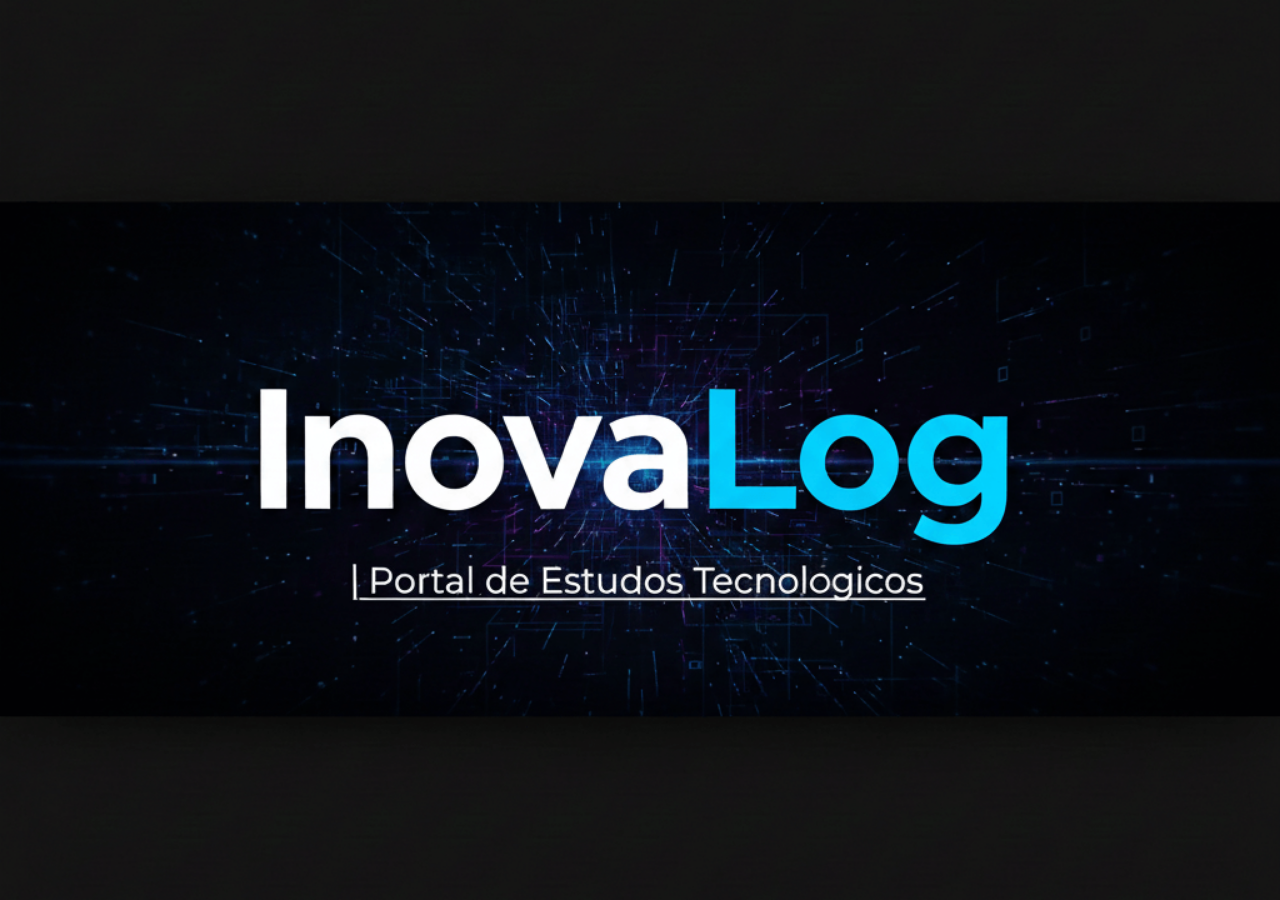
<file: portal-com-iframe/capa.html>
<!DOCTYPE html>
<html lang="pt-br">
  <head>
    <style>
      * {
        margin: 0;
        padding: 0;
        box-sizing: border-box;
      }
      html,
      body {
        width: 100%;
        height: 100%;
        overflow: hidden; /* Corta qualquer coisa que tente vazar */
        background-color: #000;
      }
      img {
        width: 100%;
        height: 100%;
        /* O segredo é este comando abaixo: */
        object-fit: cover;
        object-position: center;
        display: block;
      }
    </style>
  </head>
  <body>
    <img src="imagens/imagem-do-iframe.png" alt="Capa InovaLog" />
  </body>
</html>
</file>
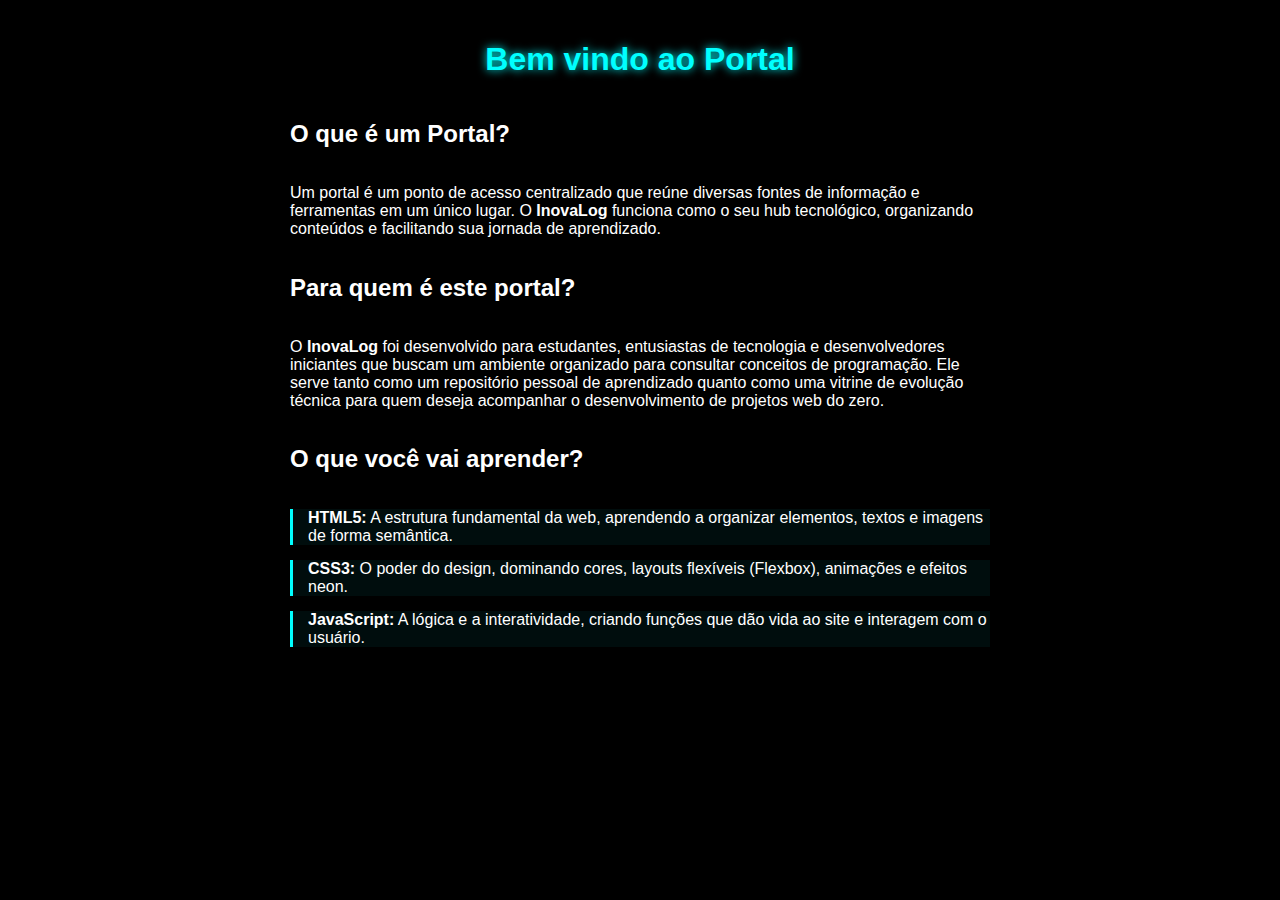
<file: portal-com-iframe/inicio.html>
<!DOCTYPE html>
<html lang="pt-br">
  <head>
    <meta charset="UTF-8" />
    <meta name="viewport" content="width=device-width, initial-scale=1.0" />
    <title>documento</title>
    <style>
      body {
        margin: 0; /* Remove espaços em branco nas bordas */
        padding: 20px; /* Dá um respiro para o texto não colar no vidro do iframe */
        background-color: #000;
        color: white;
        font-family: "Segoe UI", sans-serif;
        display: flex;
        flex-direction: column;
        align-items: center; /* Centraliza os textos horizontalmente */
      }
      h1,
      h2,
      p,
      ul {
        width: 100%;
        max-width: 700px; /* Garante que o texto não fique largo demais no PC */
        text-align: left; /* Mantém o texto alinhado à esquerda para leitura fácil */
      }
      h1 {
        color: #0ff;
        text-shadow: 0 0 10px #0ff;
        text-align: center; /* Só o título principal fica no centro */
      }

      ul {
        list-style: none;
        padding: 0;
      }
      li {
        border-left: 3px solid #0ff;
        padding-left: 15px;
        margin-bottom: 15px;
        background: rgba(
          0,
          255,
          255,
          0.05
        ); /* Um fundo ciano bem clarinho (quase invisível) */
      }
    </style>
  </head>
  <body>
    <h1>Bem vindo ao Portal</h1>
    <h2>O que é um Portal?</h2>
    <p>
      Um portal é um ponto de acesso centralizado que reúne diversas fontes de
      informação e ferramentas em um único lugar. O
      <strong>InovaLog</strong> funciona como o seu hub tecnológico, organizando
      conteúdos e facilitando sua jornada de aprendizado.
    </p>
    <h2>Para quem é este portal?</h2>
    <p>
      O <strong>InovaLog</strong> foi desenvolvido para estudantes, entusiastas
      de tecnologia e desenvolvedores iniciantes que buscam um ambiente
      organizado para consultar conceitos de programação. Ele serve tanto como
      um repositório pessoal de aprendizado quanto como uma vitrine de evolução
      técnica para quem deseja acompanhar o desenvolvimento de projetos web do
      zero.
    </p>
    <h2>O que você vai aprender?</h2>
    <ul>
      <li>
        <strong>HTML5:</strong> A estrutura fundamental da web, aprendendo a
        organizar elementos, textos e imagens de forma semântica.
      </li>
      <li>
        <strong>CSS3:</strong> O poder do design, dominando cores, layouts
        flexíveis (Flexbox), animações e efeitos neon.
      </li>
      <li>
        <strong>JavaScript:</strong> A lógica e a interatividade, criando
        funções que dão vida ao site e interagem com o usuário.
      </li>
    </ul>
  </body>
</html>
</file>
<file: Frases_de_citacao/style.css>
@charset "UTF-8";
@import url('https://fonts.googleapis.com/css2?family=Lora:ital,wght@0,400..700;1,400..700&family=Montserrat:ital,wght@0,100..900;1,100..900&display=swap');

body{
    margin: 0;
    background-color: #eceaea;
    color: #333;
}
header{
    padding: 20px 15px;
    text-align: center;
    background-color: #5454f7;
    background-image: linear-gradient(to bottom, #5454f7, #9999f4);
    color: white;
}
header > h1{
    font-family: "Montserrat", sans-serif;
    font-size: 2.5em;
    margin-bottom: 5px;
}
header > p{
    font-family: "Lora", serif;
    font-style: italic;
    font-size: 1.1em;
}
main{
    margin: 0 auto;
    padding: 0 15px;
    max-width: 800px;
    background-color: #ece9e9;
    box-shadow: 0 0 10px rgba(0, 0, 0, 0.257);
}
main h2{
    text-align: center;
    font-size: 2em;
    font-family: "Montserrat", sans-serif;
    color: #9a9adf;
    margin-top: 1.5em;
    margin-bottom: 0.8em;
}
article{
    padding: 10px 15px;
    background-color: #f1f0f0;
    box-shadow: 0px 2px 10px rgba(0, 0, 0, 0.236);
}
article > h3{
    font-size: 1.4em;
    font-family: "Montserrat", sans-serif;
    font-weight: 600;
    color: #4b54ff;
}
article > blockquote{
    font-style: italic;
    border: 4px solid #57c4ce;
    background-color: #4b54ff;
    color: white;
    padding: 20px;
    font-family: "Lora", serif;
    font-size: 1.1em;
}
article > img{
    display: block;
    max-width: 100%;
    height: auto;
    margin: 15px auto;
}
footer{
    text-align: center;
    background-color: black;
    color: white;
}
#gabriel{
    margin-top: 15px;
    text-align: center;
}
footer::before{
    content: "©";
}
</file>
